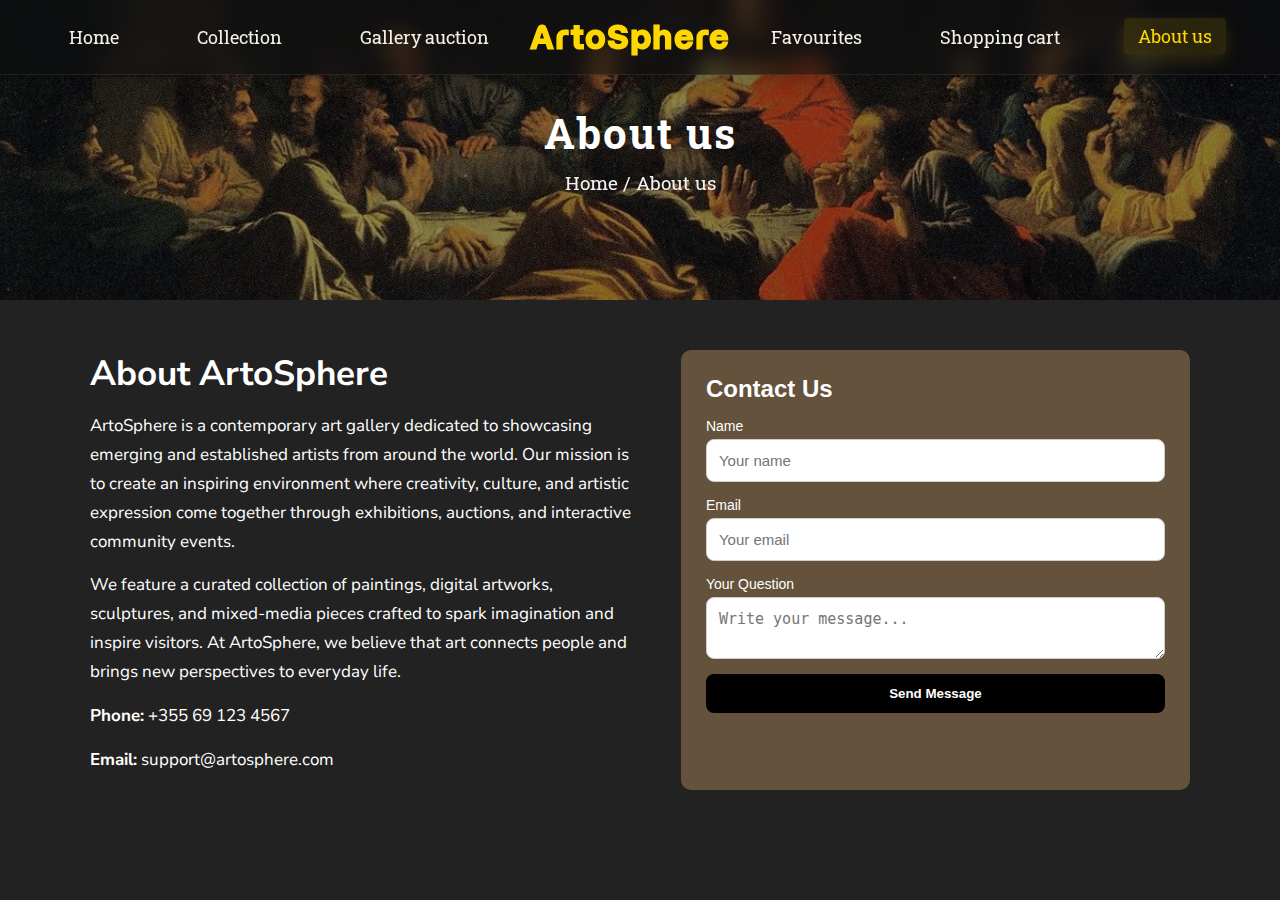
<file: about.html>
<!DOCTYPE html>
<html lang="en">
<head>
    <meta charset="UTF-8">
    <meta name="viewport" content="width=device-width, initial-scale=1.0">
    <title>ArtoSphere</title>
    <link rel="stylesheet" href="styles/style.css" >
     <link rel="stylesheet"  href="styles/about.css">
   
    <link href="https://fonts.googleapis.com/css2?family=Bebas+Neue&family=Momo+Trust+Display&family=Nunito+Sans:ital,opsz,wght@0,6..12,200..1000;1,6..12,200..1000&family=Roboto+Slab:wght@100..900&family=EB+Garamond:ital,wght@0,400..800;1,400..800&family=Jost:ital,wght@0,100..900;1,100..900&display=swap" rel="stylesheet">
</head>

<body>
    <!--Navigation bar-->
    <header>
        <nav class="navbar">
            <div class="nav-left">
                <a href="index.html">Home</a>
                <a href="collection.html">Collection</a>
                <a href="gallery.html">Gallery auction</a>
            </div>
            
            <div class="nav-center">ArtoSphere</div>

            <div class="nav-right">
                <a href="favourites.html">Favourites</a>
                <a href="cart.html">Shopping cart</a>
                <a href="about.html" class="active">About us</a>
            </div>

            <!-- Hamburger for mobile -->
            <button class="hamburger" aria-label="Open menu" aria-expanded="false">
                <span class="bar"></span>
                <span class="bar"></span>
                <span class="bar"></span>
            </button>
        </nav>
        <!-- Mobile dropdown (keeps same links & style) -->
        <div class="mobile-menu" id="mobileMenu" aria-hidden="true">
            <nav>
                <a href="index.html">Home</a>
                <a href="collection.html">Collection</a>
                <a href="gallery.html">Gallery auction</a>
                <a href="favourites.html">Favourites</a>
                <a href="cart.html" >Shopping cart</a>
                <a href="about.html" class="active">About us</a>
            </nav>
        </div>
    </header>
         <div class="header-bg">
            <img src="img/navphoto.jpg" alt="Header Image" class="header-image"> //ktu vini fotn e klares mes thonjzave
            <div class="center-content">
                <h1>About us</h1>
                <p>Home / About us</p>
            </div>
        </div>
        <!-- About Section -->
<section class="about-section">
<div class="about-text">
<h2>About ArtoSphere</h2>
<p>
ArtoSphere is a contemporary art gallery dedicated to showcasing emerging
and established artists from around the world. Our mission is to create an
inspiring environment where creativity, culture, and artistic expression
come together through exhibitions, auctions, and interactive community events.
</p>


<p>
We feature a curated collection of paintings, digital artworks, sculptures,
and mixed‑media pieces crafted to spark imagination and inspire visitors.
At ArtoSphere, we believe that art connects people and brings new perspectives
to everyday life.
</p>


<p><strong>Phone:</strong> +355 69 123 4567</p>
<p><strong>Email:</strong> support@artosphere.com</p>
</div>


<!-- Contact form -->
<div class="contact-box">
<h3>Contact Us</h3>


<form class="contact-form">
<label>Name</label>
<input type="text" placeholder="Your name" required>


<label>Email</label>
<input type="email" placeholder="Your email" required>


<label>Your Question</label>
<textarea placeholder="Write your message..." required></textarea>


<button type="submit">Send Message</button>
</form>
</div>
</section>

        <script src="scripts/script.js"></script>
        <script src="scripts/about.js"></script>

    </body>

</html>
</file>
<file: styles/style.css>
:root {
    /* Global variables */
    --bg: #0f0f10;
    --surface: #111;
    --muted: #bfb8a7;
    --accent: #ffd700;
    --card-radius: 10px;
    --glass: rgba(255,255,255,0.04);
}

* {
    margin: 0;
    padding: 0;
    box-sizing: border-box;
}

html, body { height: 100%; }

body {
    background: var(--surface);
    color: white;
    font-family: 'Roboto Slab', 'Nunito Sans', system-ui, -apple-system, "Segoe UI", Roboto, "Helvetica Neue", Arial, sans-serif;
}

/* ========================================
   NAVIGATION BAR - REFACTORED
   ========================================
   Fixes applied:
   - Merged 4 overlapping media queries into 2 clear breakpoints
   - Removed duplicate .navbar definitions (was defined before AND after media queries)
   - Removed redundant hover styles (was defined 2x)
   - Simplified transitions (removed 'all', specified properties)
   - Used clamp() for responsive font-size instead of multiple breakpoint overrides
   - Removed conflicting white-space + flex-wrap + overflow tricks
   - Single source of truth per selector
======================================== */

/* Base navbar container */
.navbar {
    width: 100%;
    padding: 16px 40px;
    display: flex;
    justify-content: space-between;
    align-items: center;
    position: fixed;
    top: 0;
    left: 0;
    z-index: 100;
    gap: 12px;
    background: rgba(12, 12, 14, 0.55);
    border-bottom: 1px solid rgba(255,255,255,0.08);
    backdrop-filter: blur(10px);
    box-shadow: 0 6px 20px rgba(0,0,0,0.25);
    transition: background 0.3s ease, box-shadow 0.3s ease;
}

/* Scrolled state */
.navbar.scrolled {
    background: rgba(10, 10, 12, 0.9);
    box-shadow: 0 10px 30px rgba(0,0,0,0.35);
}

/* Side navigation groups */
.nav-left,
.nav-right {
    display: flex;
    gap: 20px;
    align-items: center;
}

/* Center logo/title */
.nav-center {
    font-size: clamp(26px, 5vw, 32px); /* Responsive without breakpoint spam */
    font-weight: bold;
    color: #ffd700;
    font-family: "Momo Trust Display", sans-serif;
    white-space: nowrap;
    letter-spacing: 1px;
}

/* All navbar links */
.navbar a {
    text-decoration: none;
    color: #f6f1e7;
    font-family: "Roboto Slab", serif;
    font-size: 18px;
    padding: 8px 14px;
    margin: 0 15px;
    border-radius: 999px;
    white-space: nowrap;
    position: relative;
    transition: background 0.2s ease, color 0.2s ease, transform 0.2s ease; /* Specific properties only */
}

/* Hover underline effect for nav links (not logo) */
.navbar a:not(.nav-center)::after {
    content: "";
    position: absolute;
    left: 14px;
    right: 14px;
    bottom: 4px;
    height: 2px;
    background: rgba(255, 215, 0, 0.7);
    transform: scaleX(0);
    transform-origin: center;
    transition: transform 0.25s ease;
}

.navbar a:not(.nav-center):hover::after {
    transform: scaleX(1);
}

/* Hover state for links (consolidated, no duplication) */
.navbar a:not(.nav-center):hover {
    background: rgba(255,255,255,0.08);
    color: #ffd700;
}

/* Active/clicked state */
.navbar a:not(.nav-center):active,
.navbar a:not(.nav-center).active {
    background: rgba(255, 215, 0, 0.12);
    color: #ffd700;
    box-shadow: 0 6px 18px rgba(255, 215, 0, 0.15);
    transform: translateY(-1px);
}

/* Hamburger menu button (hidden on desktop) */
.hamburger {
    display: none;
    background: rgba(255,255,255,0.08);
    border: 1px solid rgba(255,255,255,0.14);
    width: 44px;
    height: 42px;
    align-items: center;
    justify-content: center;
    border-radius: 8px;
    cursor: pointer;
    gap: 6px;
    flex-direction: column;
    padding: 6px;
    backdrop-filter: blur(6px);
    color: #fff;
    transition: background 0.2s ease, transform 0.2s ease;
}

.hamburger .bar {
    width: 22px;
    height: 2px;
    background: white;
    border-radius: 2px;
    transition: transform 0.25s ease, opacity 0.2s ease;
}

.hamburger.open {
    background: rgba(255,255,255,0.18);
    color: #ffd700;
    transform: translateY(-1px);
}

/* Mobile dropdown menu */
.mobile-menu {
    display: none;
    position: fixed;
    top: 74px;
    left: 0;
    right: 0;
    background: rgba(10, 10, 12, 0.95);
    backdrop-filter: blur(10px);
    padding: 20px 22px;
    z-index: 999;
    box-shadow: 0 12px 30px rgba(0,0,0,0.6);
    border-bottom: 1px solid rgba(255,255,255,0.08);
}

.mobile-menu.open {
    display: block;
}

.mobile-menu nav {
    display: flex;
    flex-direction: column;
    gap: 12px;
}

.mobile-menu a {
    display: block;
    padding: 10px 14px;
    border-radius: 6px;
    color: #f6f1e7;
    text-decoration: none;
    font-size: 18px;
    transition: background 0.18s ease, color 0.18s ease;
}

.mobile-menu a:hover,
.mobile-menu a.active {
    background: rgba(255,255,255,0.08);
    color: #ffd700;
}

/* ========================================
   MEDIA QUERIES - CONSOLIDATED
   ========================================
   BEFORE: 4+ overlapping queries (1300px, 1200px, 900px×2, 768px)
   AFTER: 2 clear breakpoints (tablet, mobile)
======================================== */

/* TABLET: 768px - 1024px
   - Keep all links visible but stack vertically to prevent overflow
   - Logo stays centered */
@media (max-width: 1024px) {
    .navbar {
        padding: 12px 24px;
    }
    
    .nav-left,
    .nav-right {
        flex-direction: column;
        gap: 6px;
        align-items: flex-start;
    }
    
    .navbar a {
        font-size: 16px;
        margin: 0;
    }
}

/* MOBILE: < 768px
   - Hide nav links
   - Show hamburger menu
   - Mobile dropdown handles navigation */
@media (max-width: 767px) {
    .navbar {
        padding: 12px 18px;
    }
    
    .nav-left,
    .nav-right {
        display: none;
    }
    
    .hamburger {
        display: flex;
    }
}

/* SLIDESHOW */
.slideshow-container {
    position: relative;  /* Qe te mund te pozicionojme slidet brenda */
}

.slide {
    display: none;
    position: relative;
}

.slide-img {
    width: 100%;
    height: 100vh;
    object-fit: cover;
}

.caption {
    position: absolute;
    top: 50%;
    left: 50%;
    transform: translate(-50%, -50%);
    text-align: center;
}

.title {
    font-family: "Bebas Neue", sans-serif;
    font-size: 70px;
    opacity: 0;
    transition: opacity 1s ease;  
}

.date {
    font-size: 22px;
    margin-top: 10px;
    opacity: 0;
    transition: opacity 1s ease;
    margin-bottom: 10px;
    font-family: "EB Garamond", serif;
}

.readmore {
    display: inline-block;
    margin-top: 10px;
    padding: 10px 25px;
    background:white;
    color: black;
    border-radius: 20px;
    text-decoration: none;
    font-weight: bold;
    opacity: 0;
    transition: opacity 1s ease;
    cursor: pointer;
}

.readmore:hover{
    background: black;
    color: white;
}
/* Arrow buttons */
.prev, .next {
    cursor: pointer;
    position: absolute;
    top: 50%;
    transform: translateY(-50%);
    padding: 16px 20px;
    font-size: 30px;
    color: white;
    user-select: none;
    background: rgba(255, 255, 255, 0.15);
    border: 2px solid rgba(255, 255, 255, 0.3);
    border-radius: 50%;
    width: 60px;
    height: 60px;
    display: flex;
    align-items: center;
    justify-content: center;
    transition: all 0.3s ease;
    backdrop-filter: blur(6px);
}

.prev:hover, .next:hover {
    background: rgba(255, 255, 255, 0.25);
    border-color: rgba(255, 255, 255, 0.6);
    color: #ffb7a5;
    transform: translateY(-50%) scale(1.1);
    box-shadow: 0 0 20px rgba(255, 255, 255, 0.4);
}

.prev { left: 30px; }
.next { right: 30px; }

.fade {
    animation: fadeEffect 1.5s;
}

/* Fade animation */
@keyframes fadeEffect {
    from {opacity: .4}
    to {opacity: 1}
}
 
/* Efekti i hover-it per linket e navbar-it */
.navbar a:not(.nav-center) {
    padding: 6px 14px;
    border-radius: 4px;
    transition: all 0.25s ease;
}

/* Efekti kur kalon maus-in siper ketyre linkeve te navbar-it */
.navbar a:not(.nav-center):hover {
    background: rgba(255, 255, 255, 0.18);  /* e bardhë transparente */
    backdrop-filter: blur(6px);             /* glass effect premium */
    color: #ffb7a5 !important;              /* Gold Rose *//* !important siguron që ngjyra te mos mbivendoset nga CSS të tjera */
}
 
/* Glow effect for slide captions */
.art-glow {
    opacity: 0;
    transform: translateY(20px);   
    text-shadow: 0 0 20px rgba(255, 255, 255, 0.45);
    transition: 
        opacity 1.2s ease,
        transform 1.2s ease,
        filter 1.2s ease,
        text-shadow 1.4s ease;
}

.art-glow.show {
    opacity: 1;
    transform: translateY(0);
    text-shadow: 0 0 0 rgba(0,0,0,0);
}

 /*Dots indicators*/
.dots {
    position: absolute;
    bottom: 20px;
    left: 50%;
    transform: translateX(-50%);
    display: flex;
    gap: 10px;
    z-index: 1000; 
}

.dot {
    width: 12px;
    height: 12px;
    background: #777;
    border-radius: 50%;
    cursor: pointer;
    transition: 0.3s ease;
}

.dot.active {
    background: #ffffff;   /* Pike e bardhe kur slide eshte aktiv */
    transform: scale(1.3); /* Pak me e madhe */
}

/* Hide scrollbar track but keep scrolling functionality */
::-webkit-scrollbar {
    width: 0;  /* hide scrollbar width */
}
</file>
<file: styles/about.css>
body {
    margin: 0;
    background: #222;
    font-family: Arial, sans-serif;
}
.custom-header {
    width: 100vw;
}

.main-nav {
    width: 100%;
    background: rgba(24, 24, 24, 0.85);
    position: absolute;
    top: 0;
    left: 0;
    z-index: 2;
}

.main-nav ul {
    display: flex;
    justify-content: center;
    align-items: center;
    list-style: none;
    margin: 0;
    padding: 15px 0 0 0;
}

.main-nav ul li {
    margin: 0 20px;
}

.main-nav ul li a {
    color: #fff;
    text-decoration: none;
    font-weight: bold;
    font-size: 1rem;
}

.header-bg {
    position: relative;
    height: 300px;   /* ose 350px ose sa të duhet */
    width: 100%;
    overflow: hidden; /* opsionale, për të rregulluar prerjet */
}



.header-image {
    position: relative;
    width: 100vw;
    height: 100%;
    object-fit: cover;
    opacity: 0.85;
    filter: brightness(0.65);
}
.center-content {
    position: absolute;
    top: 50%;
    left: 50%;
    transform: translate(-50%, -50%);
    z-index: 2;
    text-align: center;
    color: #fff;
}

.center-content h1 {
    font-size: 2.6rem;
    font-weight: bold;
    margin: 0 0 10px 0;
    letter-spacing: 2px;
    font-family: "Roboto Slab", serif;
}

.center-content p {
    font-size: 1.2rem;
    margin: 0;
    opacity: 0.95;
    font-family: "Roboto Slab", serif;
}


  .about-section {
    display: flex;
    justify-content: space-between;
    gap: 40px;
    padding: 50px;
    max-width: 1200px;
    margin: auto;
}

.about-text {
    flex: 1.2;
    font-family: "Nunito Sans", sans-serif;
}

.about-text h2 {
    font-size: 35px;
    margin-bottom: 15px;
    font-weight: 700;
}

.about-text p {
    font-size: 17px;
    line-height: 1.7;
    margin-bottom: 15px;
    color:white;
}

.contact-box {
    flex: 1;
    background:rgb(100, 82, 60);
    padding: 25px;
    border-radius: 10px;
}

.contact-box h3 {
    margin-bottom: 15px;
    font-size: 24px;
}

.contact-form {
    display: flex;
    flex-direction: column;
}

.contact-form label {
    font-size: 14px;
    margin-bottom: 5px;
}

.contact-form input,
.contact-form textarea {
    padding: 12px;
    margin-bottom: 15px;
    border-radius: 8px;
    border: 1px solid #ccc;
    width: 100%;
    font-size: 15px;
}

.contact-form button {
    padding: 12px;
    background: black;
    color: white;
    border: none;
    border-radius: 8px;
    cursor: pointer;
    font-weight: 600;
}

.contact-form button:hover {
    background: #333;
}
</file>
